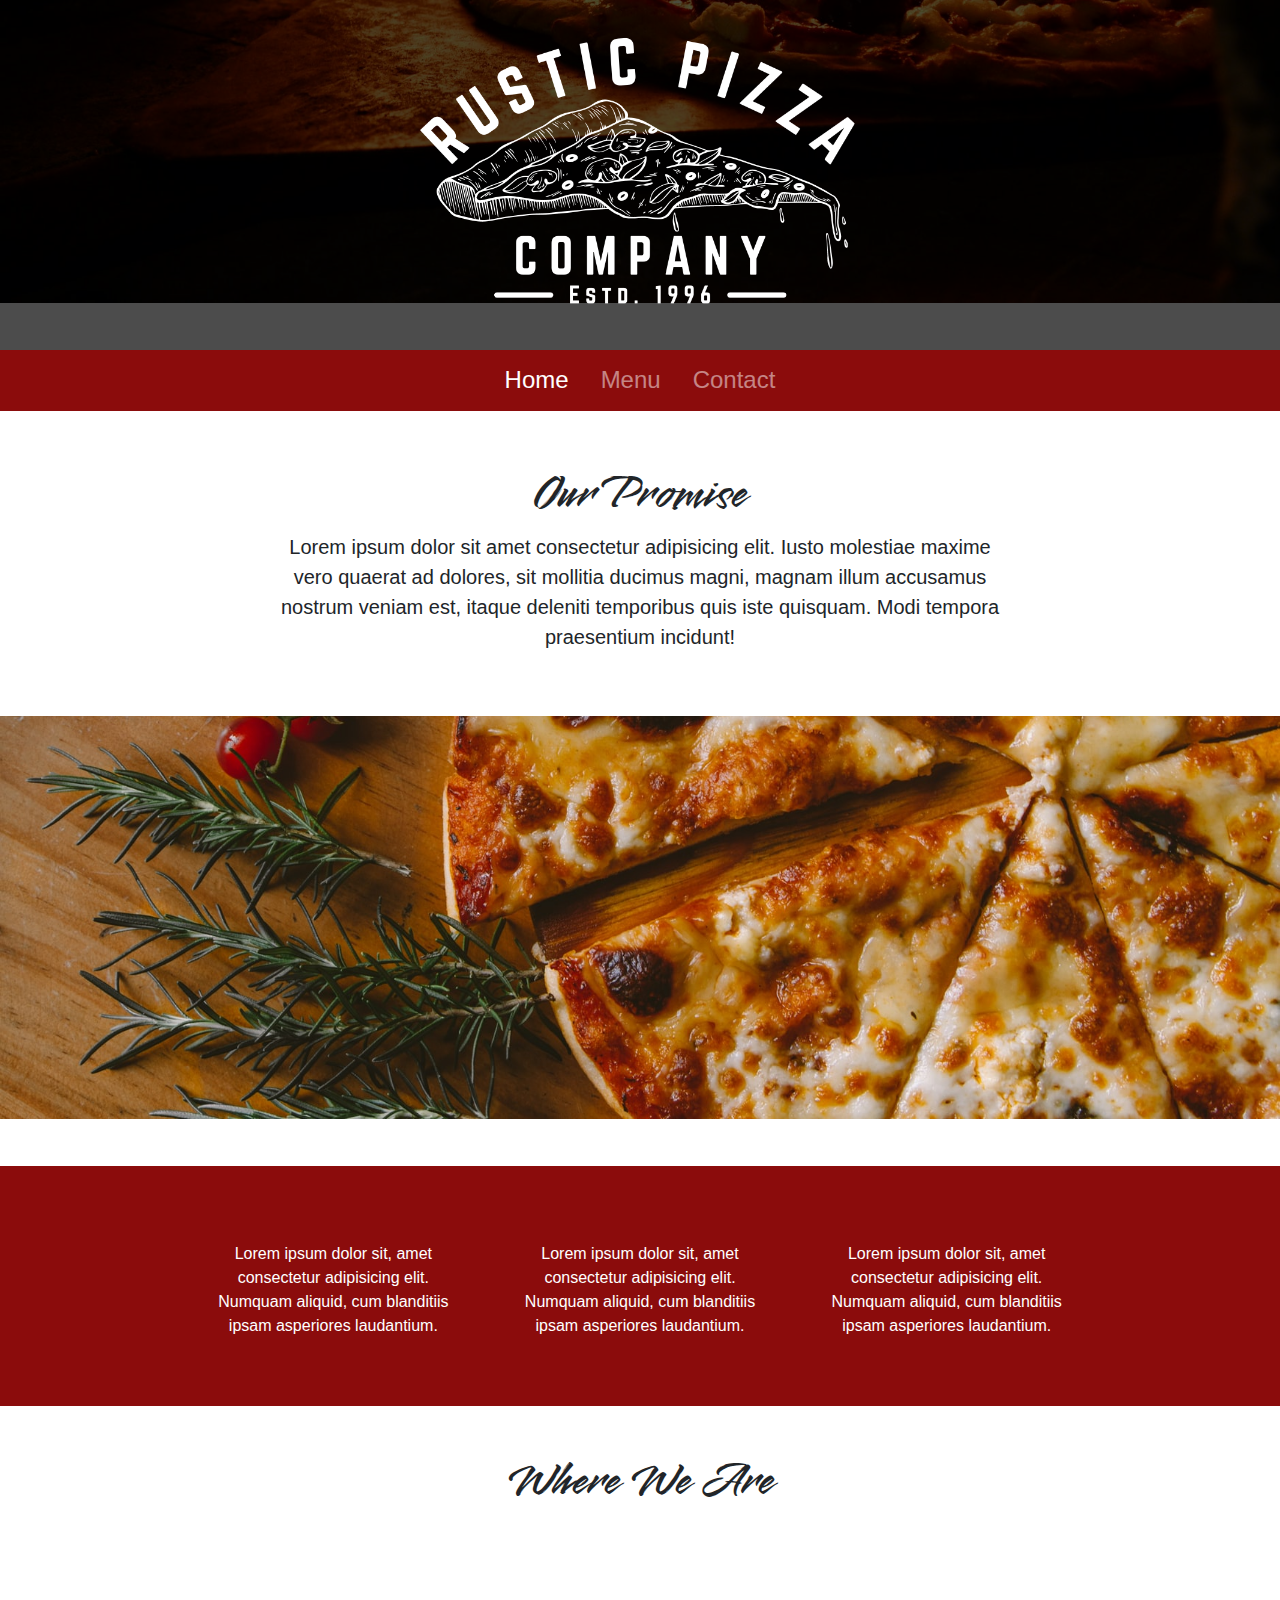
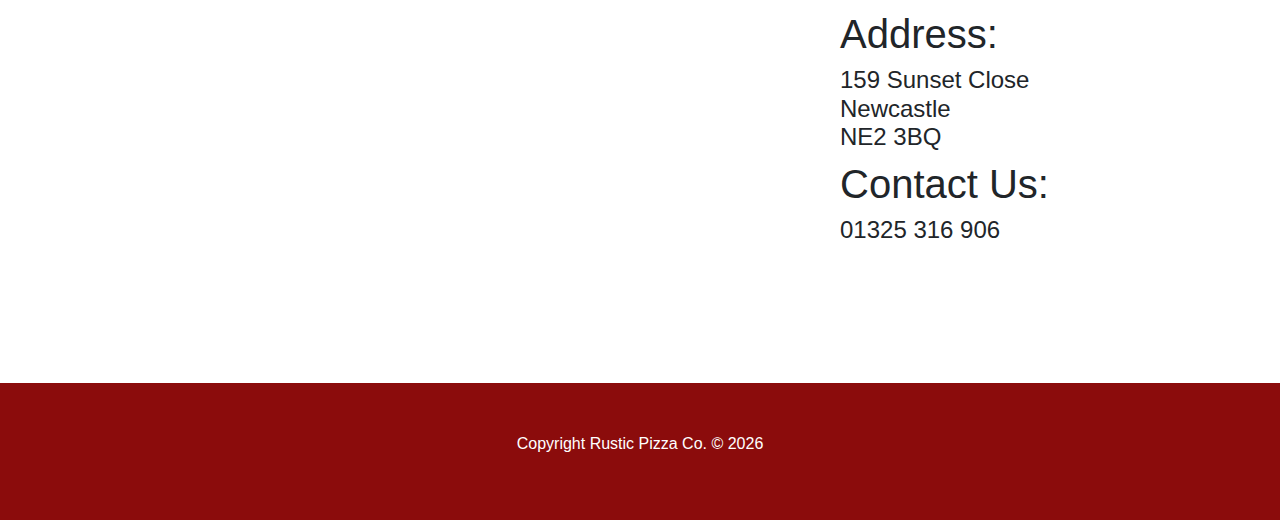
<file: index.html>
<!DOCTYPE html>
<html lang="en">

<head>
    <meta charset="UTF-8">
    <meta http-equiv="X-UA-Compatible" content="IE=edge">
    <meta name="viewport" content="width=device-width, initial-scale=1.0">
    <link rel="stylesheet" href="https://use.fontawesome.com/releases/v5.15.3/css/all.css"
        integrity="sha384-SZXxX4whJ79/gErwcOYf+zWLeJdY/qpuqC4cAa9rOGUstPomtqpuNWT9wdPEn2fk" crossorigin="anonymous">
    <link rel="stylesheet" href="css/bootstrap.css">
    <link rel="stylesheet" href="/css/style.css">
    <title>Rustic Pizza Co.</title>
</head>

<body>

    <!-- SHOWCASE WITH LOGO -->
    <header id="home-section" class="">
        <div class="dark-overlay">
            <div class="container">
                <div class="row">
                    <div class="col mt-3 home-overlay d-flex justify-content-center">
                        <a href="index.html"><img id="logo" src="img/Rustic Pizza.png" alt="Logo"></a>
                    </div>
                </div>
            </div>
        </div>
    </header>

    <!-- NAV &  -->
    <nav id="main-nav" class="navbar navbar-expand-md bg-primary navbar-dark sticky-top navbar-lg h4" id="main-nav">
        <div class="container">
            <button class="navbar-toggler" data-toggle="collapse" data-target="#navbarCollapse">
                <span class="navbar-toggler-icon"></span>
            </button>
            <div class="collapse navbar-collapse" id="navbarCollapse">
                <ul class="navbar-nav mx-auto">
                    <li class="nav-item">
                        <a href="index.html" class="mx-2 nav-link active">Home</a>
                    </li>
                    <li class="nav-item">
                        <a href="menu.html" class="mx-2 nav-link">Menu</a>
                    </li>
                    <li class="nav-item">
                        <a href="contact.html" class="mx-2 nav-link">Contact</a>
                    </li>
                </ul>
            </div>
        </div>
    </nav>

    <!-- PROMISE SECTION -->
    <section id="promise-section" class="py-5">
        <div class="container">
            <div class="row">
                <div class="col-md-8 mx-auto text-center">
                    <h1 class="fancy">Our Promise</h1>
                    <p class="lead">
                        Lorem ipsum dolor sit amet consectetur adipisicing elit. Iusto molestiae maxime vero quaerat ad
                        dolores, sit mollitia ducimus magni, magnam illum accusamus nostrum veniam est, itaque deleniti
                        temporibus quis iste quisquam. Modi tempora praesentium incidunt!
                    </p>
                </div>
            </div>
        </div>
    </section>

    <section id="mid-pic">
        <div class="container">

        </div>
    </section>

    <!-- CARD SECTION -->
    <section id="card-section" class="py-5 bg-primary">
        <div class="container">
            <div class="row">
                <div class="col-md-10 m-auto text-center text-white d-flex">
                    <div class="mx-3">
                        <div class="card-body">
                            <i class="fas fa-utensils card-icons"></i>
                            <div class="mt-2">
                                Lorem ipsum dolor sit, amet consectetur adipisicing elit. Numquam aliquid, cum
                                blanditiis ipsam asperiores laudantium.
                            </div>
                        </div>
                    </div>
                    <div class="mx-3">
                        <div class="card-body">
                            <i class="fas fa-seedling card-icons"></i>
                            <div class="mt-2">
                                Lorem ipsum dolor sit, amet consectetur adipisicing elit. Numquam aliquid, cum
                                blanditiis ipsam asperiores laudantium.
                            </div>
                        </div>
                    </div>
                    <div class="mx-3">
                        <div class="card-body">
                            <i class="fas fa-bell card-icons"></i>
                            <div class="mt-2">
                                Lorem ipsum dolor sit, amet consectetur adipisicing elit. Numquam aliquid, cum
                                blanditiis ipsam asperiores laudantium.
                            </div>
                        </div>
                    </div>
                </div>
            </div>
        </div>
    </section>

    <!-- WHERE WE ARE -->
    <section id="whereweare" class="py-5">
        <div class="container">
            <div class="row mb-2">
                <div class="col text-center">
                    <h1 class="fancy">Where We Are</h1>
                </div>
            </div>
            <div class="row mx-auto">
                <div class="col-md-8">
                    <iframe id="map" loading="lazy" allowfullscreen src="https://www.google.com/maps/embed/v1/place?key=AIzaSyBe9_ykZbULFML17rjRbjQScGm6iIDKKX0
    &q=Newcastle&zoom=15">
                    </iframe>
                </div>
                <div class="col-md-4 my-auto">
                    <h1>Address:</h1>
                    <h4>159 Sunset Close<br>Newcastle<br>NE2 3BQ</h4>
                    <h1>Contact Us:</h1>
                    <h4>01325 316 906</h4>
                </div>
            </div>
        </div>
    </section>

    <!-- FOOTER -->
    <footer id="main-footer" class="bg-primary py-5">
        <div class="container">
            <div class="row">
                <div class="col-md-4">

                </div>
                <div class="col-md-4">

                </div>
            </div>
            <div class="row">
                <div class="col text-center text-white">
                    <p>Copyright Rustic Pizza Co. &copy; <span id="year"></span></p>
                </div>
            </div>
        </div>
    </footer>

</body>

<!-- Jquery for Bootstrap -->
<script src="http://code.jquery.com/jquery-3.3.1.min.js" integrity="sha256-FgpCb/KJQlLNfOu91ta32o/NMZxltwRo8QtmkMRdAu8="
    crossorigin="anonymous"></script>

<!-- Javascript for Bootstrap -->
<script src="https://cdnjs.cloudflare.com/ajax/libs/popper.js/1.14.3/umd/popper.min.js"
    integrity="sha384-ZMP7rVo3mIykV+2+9J3UJ46jBk0WLaUAdn689aCwoqbBJiSnjAK/l8WvCWPIPm49"
    crossorigin="anonymous"></script>
<script src="https://stackpath.bootstrapcdn.com/bootstrap/4.1.1/js/bootstrap.min.js"
    integrity="sha384-smHYKdLADwkXOn1EmN1qk/HfnUcbVRZyYmZ4qpPea6sjB/pTJ0euyQp0Mk8ck+5T"
    crossorigin="anonymous"></script>

<script src="index.js"></script>


<script>
    // Get the current year for the copyright
    $('#year').text(new Date().getFullYear());
</script>

</html>
</file>
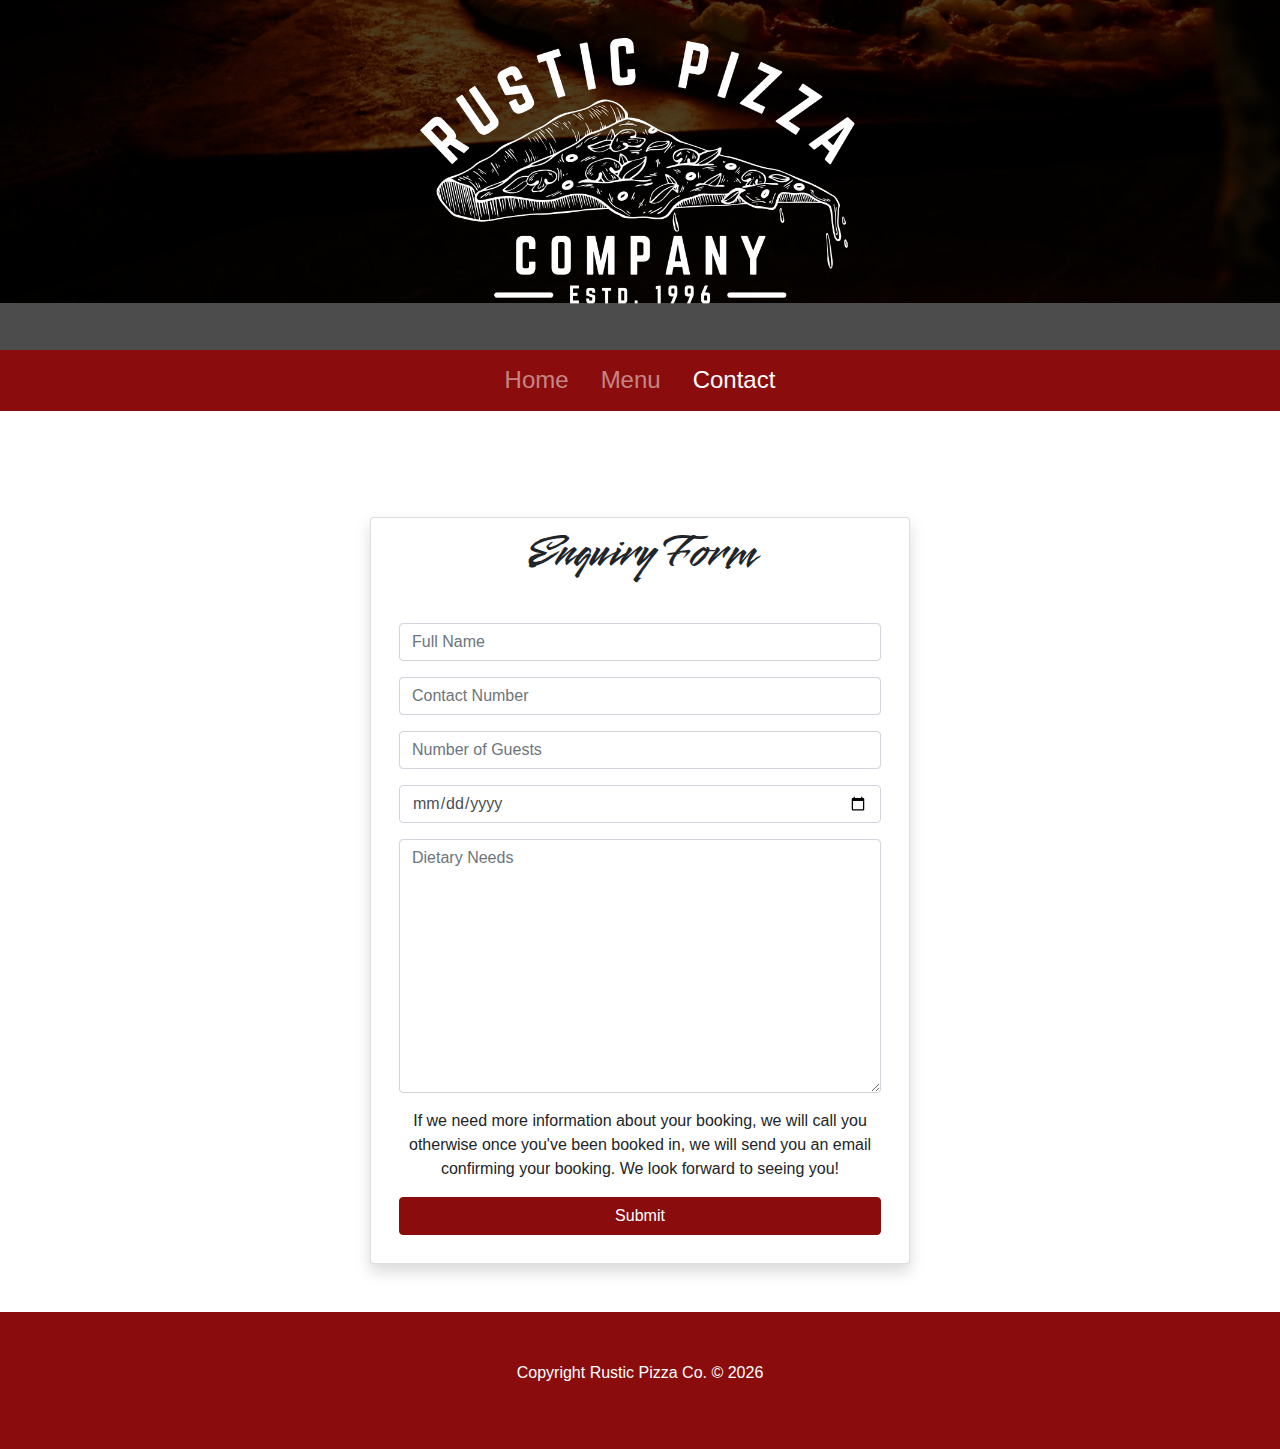
<file: contact.html>
<!DOCTYPE html>
<html lang="en">

<head>
    <meta charset="UTF-8">
    <meta http-equiv="X-UA-Compatible" content="IE=edge">
    <meta name="viewport" content="width=device-width, initial-scale=1.0">
    <link rel="stylesheet" href="https://use.fontawesome.com/releases/v5.15.3/css/all.css"
        integrity="sha384-SZXxX4whJ79/gErwcOYf+zWLeJdY/qpuqC4cAa9rOGUstPomtqpuNWT9wdPEn2fk" crossorigin="anonymous">
    <link rel="stylesheet" href="css/bootstrap.css">
    <link rel="stylesheet" href="/css/style.css">
    <title>Rustic Pizza Co.</title>
</head>

<body>

    <!-- SHOWCASE WITH LOGO -->
    <header id="home-section" class="">
        <div class="dark-overlay">
            <div class="container">
                <div class="row">
                    <div class="col mt-3 home-overlay d-flex justify-content-center">
                        <a href="index.html"><img id="logo" src="img/Rustic Pizza.png" alt="Logo"></a>
                    </div>
                </div>
            </div>
        </div>
    </header>

    <!-- NAV &  -->
    <nav id="main-nav" class="navbar navbar-expand-md bg-primary navbar-dark sticky-top navbar-lg h4" id="main-nav">
        <div class="container">
            <button class="navbar-toggler" data-toggle="collapse" data-target="#navbarCollapse">
                <span class="navbar-toggler-icon"></span>
            </button>
            <div class="collapse navbar-collapse" id="navbarCollapse">
                <ul class="navbar-nav mx-auto">
                    <li class="nav-item">
                        <a href="index.html" class="mx-2 nav-link">Home</a>
                    </li>
                    <li class="nav-item">
                        <a href="menu.html" class="mx-2 nav-link">Menu</a>
                    </li>
                    <li class="nav-item">
                        <a href="contact.html" class="mx-2 nav-link active">Contact</a>
                    </li>
                </ul>
            </div>
        </div>
    </nav>

    <div class="p-3">
        <div class="alert alert-success alert-dismissible fade text-center" role="alert" id="alert">
            <strong>Email sent!</strong>
            <button type="button" class="close" data-dismiss="alert" aria-label="Close">
                <span aria-hidden="true">&times;</span>
            </button>
        </div>
    </div>

    <!-- CONTACT FORM -->
    <section id="form">
        <div class="container pb-5">
            <div class="row">
                <div class="col-md-6 mx-auto">
                    <div class="card shadow p-2">
                        <div class="card-title">
                            <h1 class="text-center fancy">Enquiry Form</h1>
                        </div>
                        <div class="card-body">
                            <form id="form">
                                <div class="form-group">
                                    <input id="name" type="text" class="form-control" placeholder="Full Name">
                                </div>
                                <div class="form-group">
                                    <input id="contact" type="text" class="form-control" placeholder="Contact Number">
                                </div>
                                <div class="form-group">
                                    <input id="guests" type="number" max="10" class="form-control"
                                        placeholder="Number of Guests">
                                </div>
                                <div class="form-group">
                                    <input id="date" type="date" max="10" class="form-control"">
                                </div>
                                <div class=" form-group">
                                    <textarea class="form-control" name="Dietary" id="diet" cols="65" rows="10"
                                        placeholder="Dietary Needs"></textarea>
                                </div>
                                <p class="text-center">
                                    If we need more information about your booking, we will call you otherwise once
                                    you've
                                    been
                                    booked in, we will send you an email confirming your booking. We look forward to
                                    seeing
                                    you!
                                </p>
                                <button class="btn btn-block btn-primary" href="" id="submit">Submit</button>
                            </form>
                        </div>
                    </div>
                </div>
            </div>
        </div>
    </section>

    <!-- FOOTER -->
    <footer id="main-footer" class="bg-primary py-5">
        <div class="container">
            <div class="row">
                <div class="col-md-4">

                </div>
                <div class="col-md-4">

                </div>
            </div>
            <div class="row">
                <div class="col text-center text-white">
                    <p>Copyright Rustic Pizza Co. &copy; <span id="year"></span></p>
                </div>
            </div>
        </div>
    </footer>


</body>

<!-- Jquery for Bootstrap -->
<script src="http://code.jquery.com/jquery-3.3.1.min.js" integrity="sha256-FgpCb/KJQlLNfOu91ta32o/NMZxltwRo8QtmkMRdAu8="
    crossorigin="anonymous"></script>

<!-- Javascript for Bootstrap -->
<script src="https://cdnjs.cloudflare.com/ajax/libs/popper.js/1.14.3/umd/popper.min.js"
    integrity="sha384-ZMP7rVo3mIykV+2+9J3UJ46jBk0WLaUAdn689aCwoqbBJiSnjAK/l8WvCWPIPm49"
    crossorigin="anonymous"></script>
<script src="https://stackpath.bootstrapcdn.com/bootstrap/4.1.1/js/bootstrap.min.js"
    integrity="sha384-smHYKdLADwkXOn1EmN1qk/HfnUcbVRZyYmZ4qpPea6sjB/pTJ0euyQp0Mk8ck+5T"
    crossorigin="anonymous"></script>

<script src="index.js"></script>


<script>
    // Get the current year for the copyright
    $('#year').text(new Date().getFullYear());
</script>

</html>
</file>
<file: css/style.css>
@import url('https://fonts.googleapis.com/css2?family=Smooch&display=swap');

* {
    padding: 0;
    margin: 0;
    box-sizing: border-box;
}
.bg-fancy {
    background: rgb(255, 238, 205);
}
.dark-overlay {
    position: absolute;
    top: 0;
    left: 0;
    width: 100%;
    height: 350px;
    background-color: rgba(0, 0, 0, 0.7);
}
#logo {
    width: 450px;
    height: auto;
}
.fancy {
    font-family: 'Smooch', cursive;
    font-size: 48px;
}
#line {
    border-bottom: 3px solid black;
    border-radius: 1px;
}

/* Home Page */
#home-section {
    background: url(../img/pexels-photo-1082343.jpeg);
    background-size: 100%;
    background-repeat:no-repeat;
    width: 100%;
    height: 350px;
    margin-top: 0px;
    background-position-y: -550px;
}
.card-icons {
    font-size: 70px !important;
}
#mid-pic {
    background: url(../img/photo-1513104890138-7c749659a591.jpg);
    background-size: 100%;
    background-repeat:no-repeat;
    width: 100%;
    height: 450px;
    margin-top: 0px;
    background-position-y: -450px;
}
#map {
    width: 100%;
    height: 400px;
    border: none;
    border-radius: 10px;

}

/* Menu Page */
#home-menu-section {
    background: url(../img/pexels-photo-2180874.jpeg);
    background-size: 100%;
    background-repeat:no-repeat;
    width: 100%;
    height: 450px;
    margin-top: 0px;
    background-position-y: -650px;
}
#menuimg {
    width: auto;
    height: 750px;
}

/* Contact Page */
#home-contact-section {
    background: url(../img/pexels-photo-1484516.jpeg);
    background-size: 100%;
    background-repeat:no-repeat;
    width: 100%;
    height: 450px;
    margin-top: 0px;
    background-position-x: center;
    background-position-y: -300px;
}
</file>
